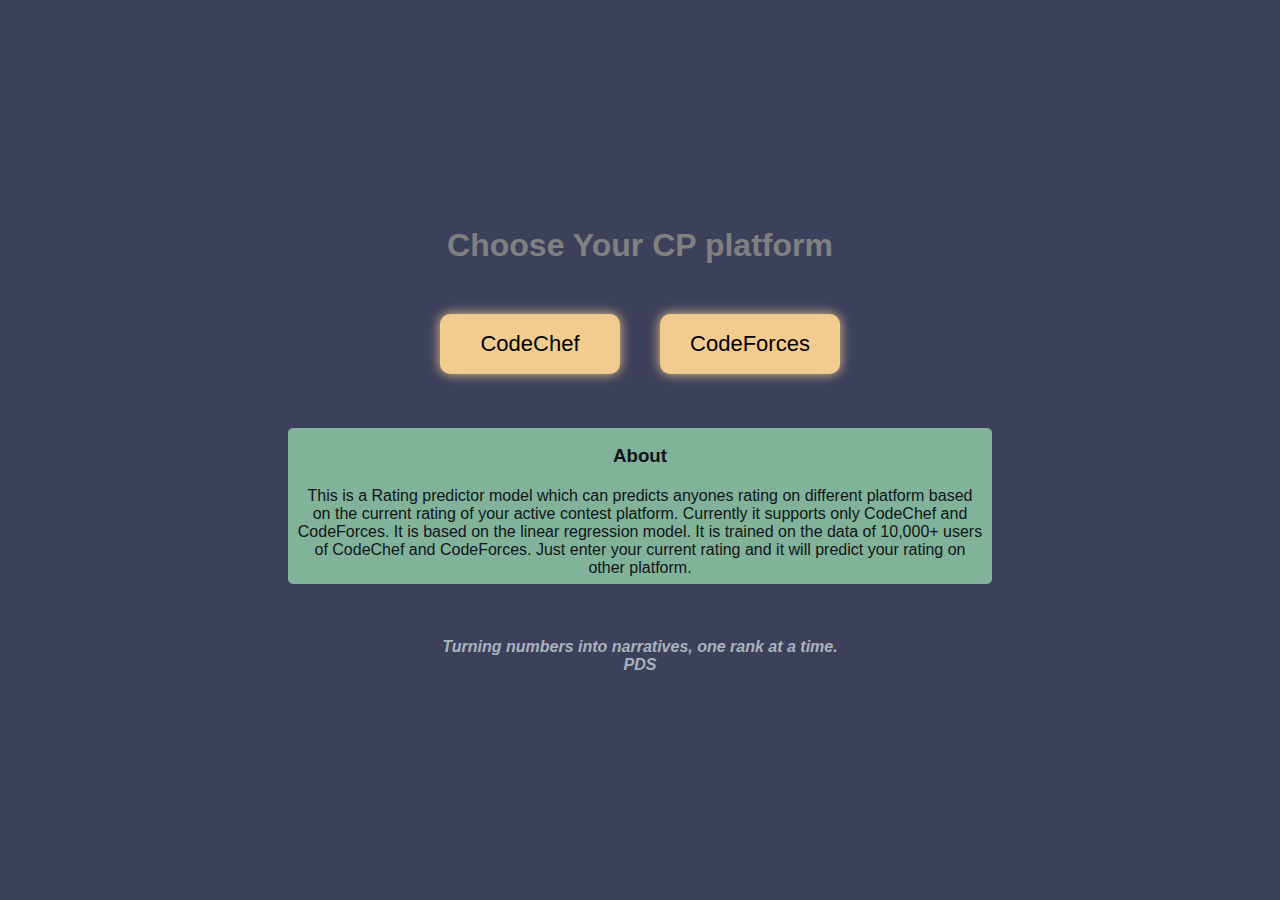
<file: SoM-2024/Week 2/23BCS201/bonus_assignment/index.html>
<!DOCTYPE html>
<html lang="en">
<head>
    <meta charset="UTF-8">
    <meta name="viewport" content="width=device-width, initial-scale=1.0">
    <title>rating_converter</title>
    <link rel="stylesheet" href="style.css">
</head>
<body>
    
    <div class="container">
        <span class="predicton">Rank Predictor</span>
        <h1>Choose Your CP platform</h1>
        <div class="button">
            <button class="chef">CodeChef</button>
            <button class="forces">CodeForces</button>
        </div>
        <div class="main">
            <div class="about  ">
                <h3>About</h3>
                <p>
                    This is a Rating predictor model which can predicts anyones
                    rating on different platform based on the current rating of
                    your active contest platform. Currently it supports only
                    CodeChef and CodeForces. It is based on the linear
                    regression model. It is trained on the data of 10,000+ users
                    of CodeChef and CodeForces. Just enter your current rating
                    and it will predict your rating on other platform.
                </p>
            </div>
            <div class="ask hidden ">
                <h3>Enter Rating</h3>
                <input class ="input"type="numbers" placeholder="Rating">
                <button>Submit</button>
            </div>
        </div>
        <div class="result hidden">
            <h3>your</h3>
            <h4>result</h4>
        </div>
        <div class="footer">
            <h4>Turning numbers into narratives, one rank at a time. </h4>
            <h4>PDS</h4>
            
        </div>
    </div>
   <script src="script.js"></script>
    
</body>
</html>
</file>
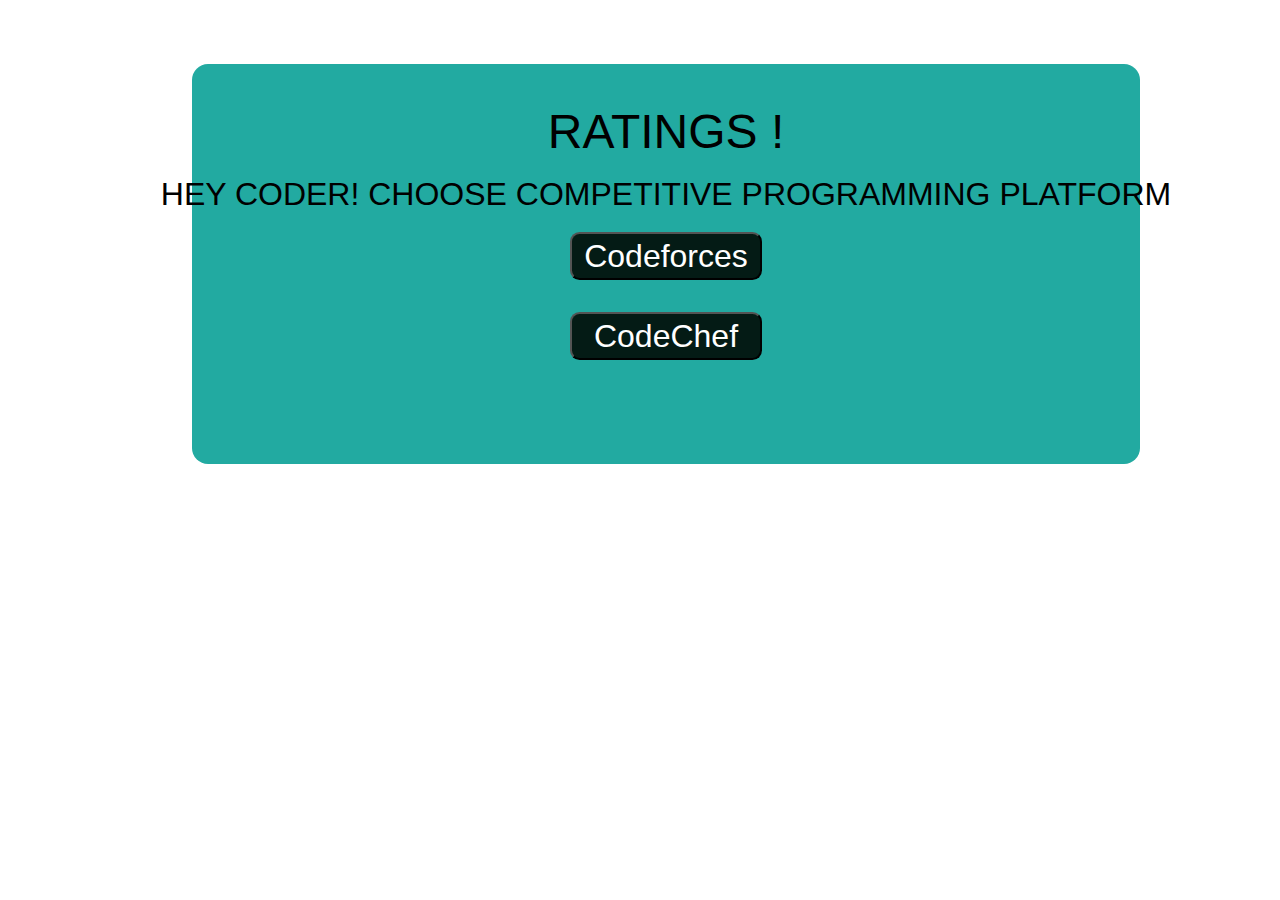
<file: SoM-2024/Week 2/23BEC056/BonusAssignment/index.html>
<!DOCTYPE html>
<html lang="en">
<head>
    <meta charset="UTF-8">
    <meta name="viewport" content="width=device-width, initial-scale=1.0">
    <link rel="stylesheet" href = "style.css">
    <title>Rating Predictor</title>
</head>
<body>
    <div Id="Stage1">
        <p Id="rating"> RATINGS !</p>
        <p Id="command">HEY CODER! CHOOSE COMPETITIVE PROGRAMMING PLATFORM</p>
        <button onclick = "Codeforces()" id = "button1">Codeforces</button>  
        <button id = "button2" onclick = "CodeChef()">CodeChef</button>
    </div>
    <div id = "Stage2andCodeforces">
        <p Id="Rating"> Enter Your Codeforces Rating</p>
        <input id = "input 1">
        <!-- <p id = "predict 1"> Your Predicted CodeChef Rating is: </p> -->
        <button onclick = "Eval1()" id = "Pre">Predict</button>
        <p id ="ans 1"></p><p id ="ans 12"></p>

    </div>
    <div id = "Stage2andCodeChef">
        <p Id="Rating"> Enter Your CodeChef Rating</p>
        <input id = "input 2">
        <button onclick = "Eval2()" id = "Pre">Predict</button>
        <p id ="ans 2"></p><p id ="ans 21"></p>
    </div>
    <script src = "script.js"></script>
</body>
</html>
</file>
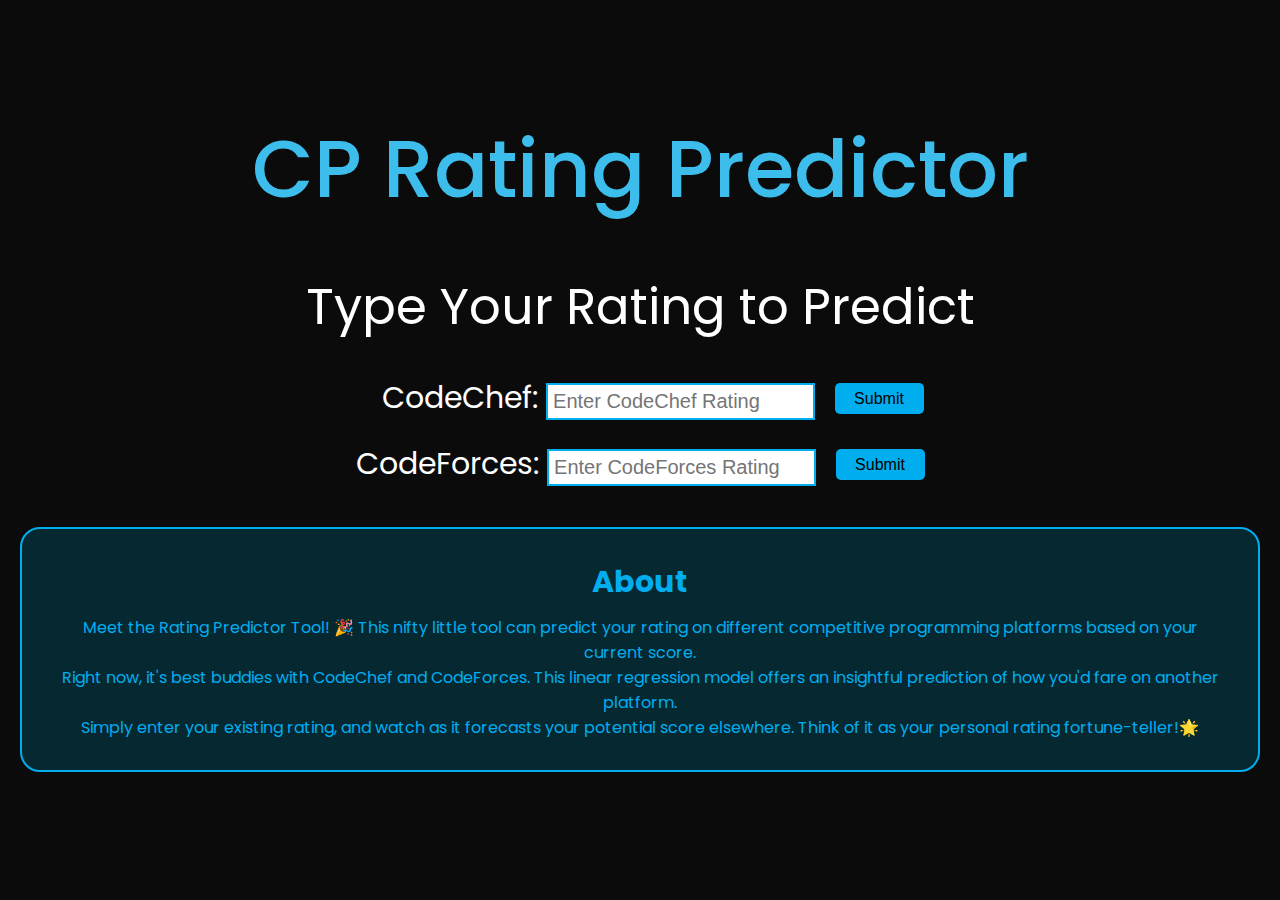
<file: SoM-2024/Week 2/23BEC070/Bonus_Assignment/index.html>
<!DOCTYPE html>
<html lang="en">

<head>
    <meta charset="UTF-8">
    <meta name="viewport" content="width=device-width, initial-scale=1.0">
    <title>CP Rating Predictor</title>
    <link rel="preconnect" href="https://fonts.googleapis.com">
    <link rel="preconnect" href="https://fonts.gstatic.com" crossorigin>
    <link href="https://fonts.googleapis.com/css2?family=Calligraffitti&family=Coming+Soon&family=Open+Sans:ital,wght@0,300..800;1,300..800&family=Playwrite+AU+VIC:wght@100..400&family=Poppins:ital,wght@0,100;0,200;0,300;0,400;0,500;0,600;0,700;0,800;0,900;1,100;1,200;1,300;1,400;1,500;1,600;1,700;1,800;1,900&family=VT323&display=swap" rel="stylesheet">
    <link rel="stylesheet" href="style.css">
</head>

<body>
    <main>
        <div class="box"></div>
        <div class="content">
            <span>CP Rating Predictor</span>
            <span>Type Your Rating to Predict</span>
            <span><span class="platform">CodeChef: </span><input type="number" id="userinput1" 
                    placeholder=" Enter CodeChef Rating"><button onclick="processInput1()">Submit</button></span>
            <span id="result1"></span>
            <span><span class="platform">CodeForces: </span><input type="number" id="userinput2"
                    placeholder=" Enter CodeForces Rating"><button
                    onclick="processInput2()">Submit</button></span>
            <span id="result2"></span>
            <div class="about">
                <div>About</div>
                <div>Meet the Rating Predictor Tool! 🎉 This nifty little tool can predict your rating on different
                    competitive programming platforms based on your current score.</div>
                <div> Right now, it's best buddies with CodeChef and CodeForces. This linear regression model offers an
                    insightful prediction of how you'd fare on another platform.</div>
                <div> Simply enter your existing rating, and watch as it forecasts your potential score elsewhere. Think
                    of it as your personal rating fortune-teller!🌟</div>
            </div>
        </div>
    </main>
    <script src="script.js"></script>
</body>

</html>
</file>
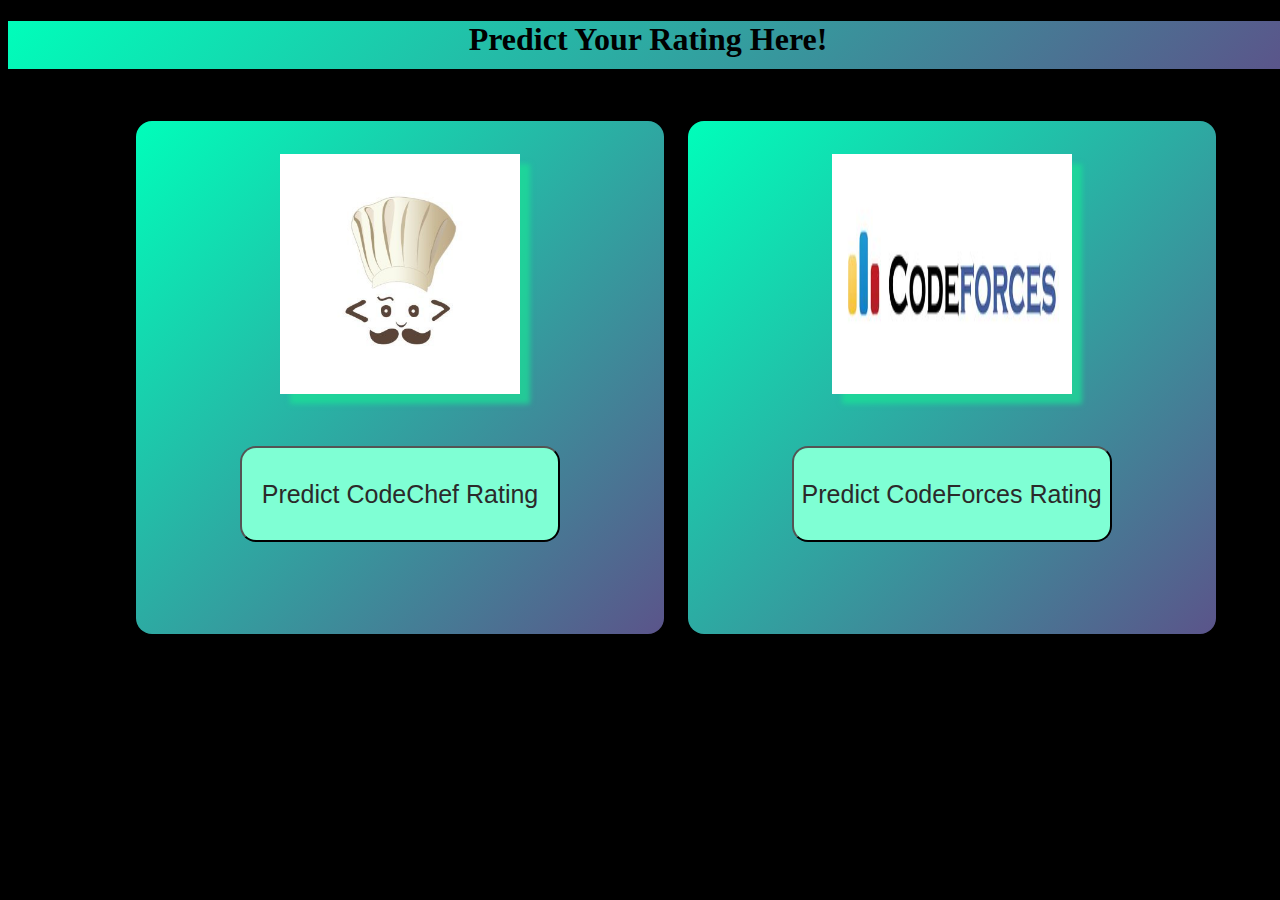
<file: SoM-2024/Week2/23BSM023/Bonus Assignment/Frontend/index.html>
<!DOCTYPE html>
<html lang="en">
<head>
    <meta charset="UTF-8">
    <meta name="viewport" content="width=device-width, initial-scale=1.0">
    <title>Rating Predictor</title>

    <link rel="stylesheet" href="css.css">
</head>
<body class="body">
    <div class="header">
        <h1>Predict Your Rating Here!</h1>
    </div>
    <div class="grid-container">
        <div class="grid-item">
            <img src="./src/codechef logo.jpeg" alt="CodeChef Logo" class="gridimg">
            <div>
                <button id="chefbutton" class="submitbutton">Predict CodeChef Rating</button>
            </div>
            
        </div>
        
        <div class="grid-item">
            <img src="./src/codeforces.jfif" alt="CodeForces Logo" class="gridimg">
            <div>
                <button  id="forcesbutton" class="submitbutton">Predict CodeForces Rating</button>
            </div>
        </div>
        
    </div>
    <div class="overlay" id="overlay"></div>
    <div class="popup" id="popup">
        <div id="title"><h3  id="display"></h3></div>
        <div id="input"><input type="number" min="0" id="numberInput" name="numberInput" placeholder="Enter your number" required>
        </div>
        <div id="buttons">
            <span class="span"><button  id="eval">Evaluate</button></span>
            <span class="span"><button  id="close">Close</button></span>
        </div>
            
        
        
        
        
        
       
    </div>

    


    <script src="scripts.js"></script> 
</body>
</html>
</file>
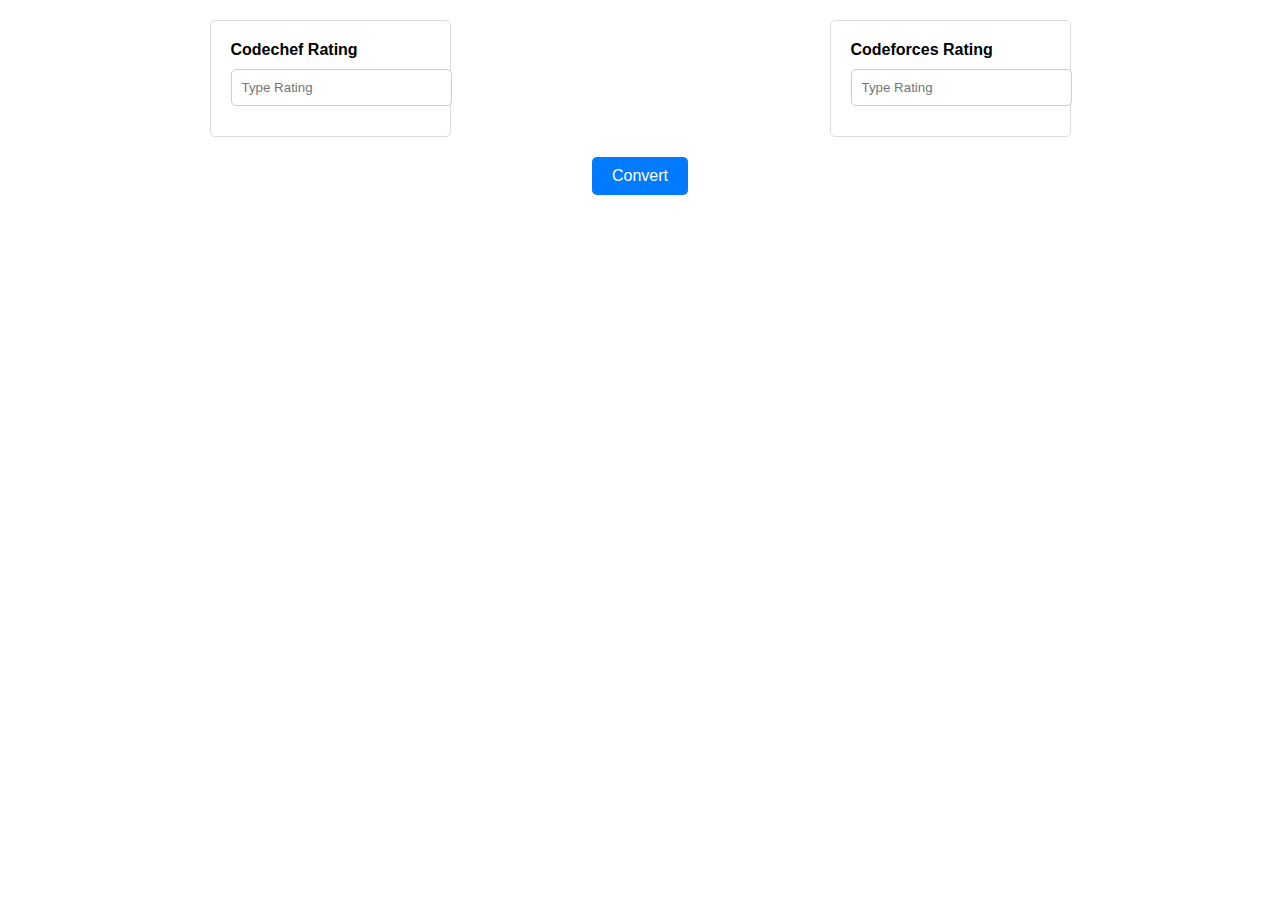
<file: SoM-2024/Week 2/23BCS155/Bonus Assignment/ml2.html>
<!DOCTYPE html>
<html lang="en">
<head>
    <meta charset="UTF-8">
    <meta name="viewport" content="width=device-width, initial-scale=1.0">
    <title>Rating Converter</title>
    <link rel="stylesheet" href="ml2.css">
</head>
<body>
    <div class="mainbox">
        <div class="codechef">
            <label for="codechef-rating">Codechef Rating</label>
            <input type="number" placeholder="Type Rating" id="codechef-rating">
        </div>
        <div class="codeforces"> 
            <label for="codeforces-rating">Codeforces Rating</label>
            <input type="number" placeholder="Type Rating" id="codeforces-rating">
        </div>
    </div>
    <div class="but">
        <button id="convert_but">Convert</button>
    </div>
    <div id="result"></div>
    <script src="ml2.js"></script>
</body>
</html>
</file>
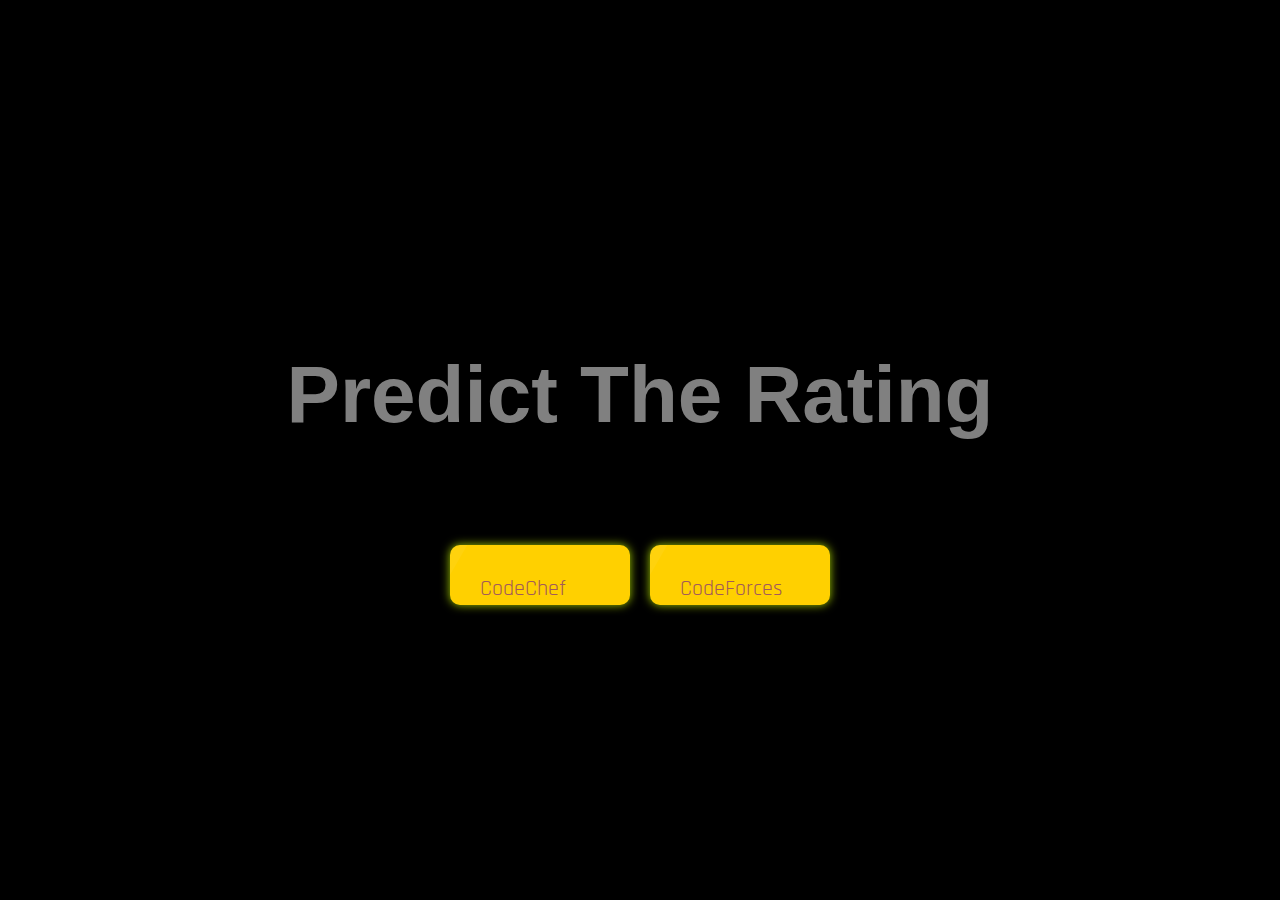
<file: SoM-2024/Week 2/23BEC118/Bonus Assignment/index1.html>
<!DOCTYPE html>
<html>
    <head>
        <meta charset="UTF-8" />
        <meta name="viewport" content="width=device-width, initial-scale=1.0" />
        <link href="style1.css" rel="stylesheet" />
        <a href=" https://github.com/shrutisachan08/web_cc.git"></a>
        <title>Correlation</title>
    </head>
    <body>
        <header>
            <h1>Predict The Rating</h1>
        </header>

        <div class="button-container">
            <button id="codechef">CodeChef</button>
            <button id="codeforces">CodeForces</button>
        </div>

        <div class="card" id="card">
            <h2 id="inp">Input the rating</h2>
            <input type="number" id="rank" placeholder="Rating" />
            <button id="Submit">Submit</button>
        </div>

        <div id="modal-box" class="modal">
            <div class="modal-content">
                <span class="close">&times;</span>
                <h2 id="out">The predicted Rating is</h2>
                <p id="output">:-</p>
            </div>
        </div>
        <script src="java1.js"></script>   
        </body></html>
</file>
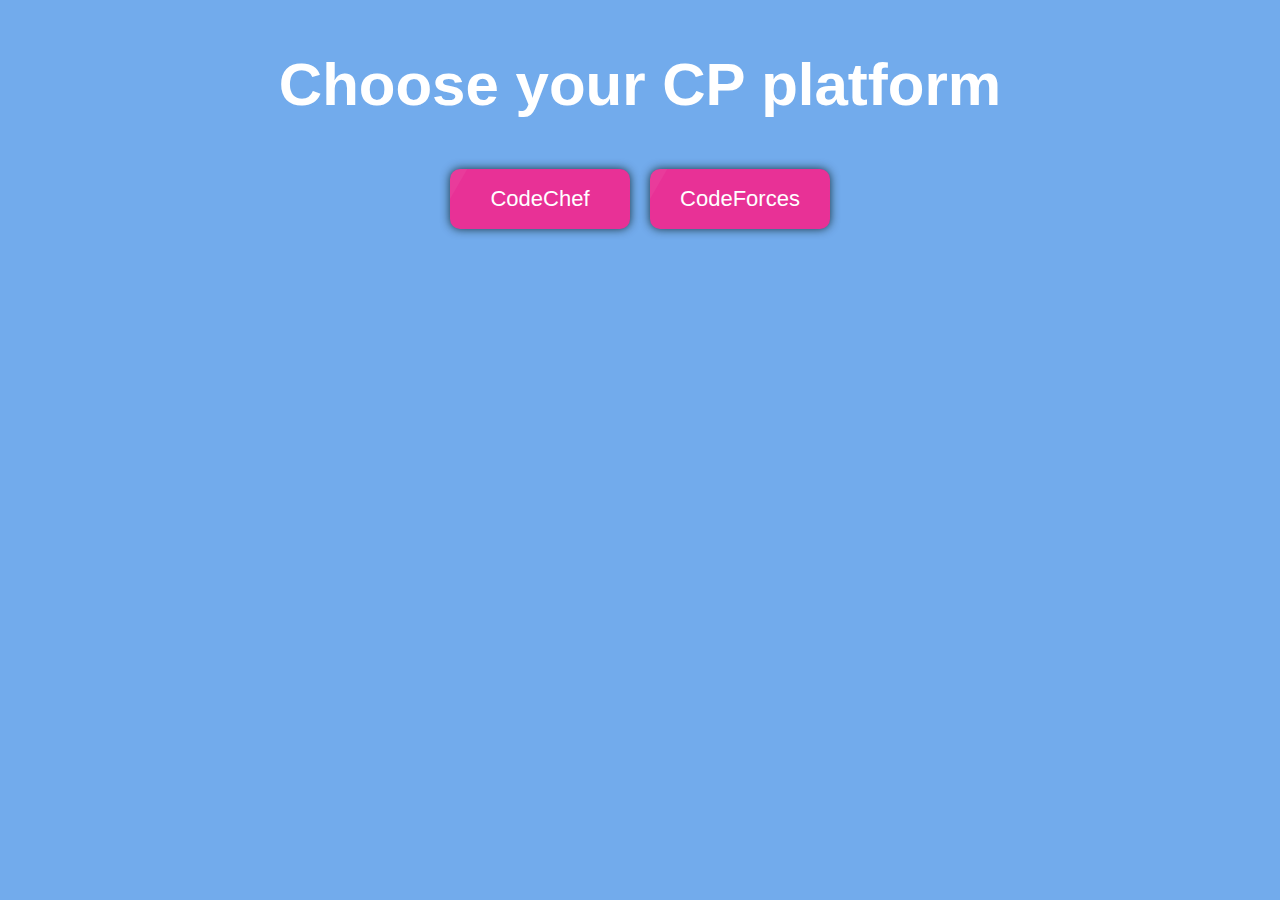
<file: SoM-2024/Week 2/23BCS195/Bonus Assignment/Rating_Predictor/rating.html>
<!DOCTYPE html>
<html>
    <head>
        <meta charset="UTF-8" />
        <meta name="viewport" content="width=device-width, initial-scale=1.0" />
        <link href="rating.css" rel="stylesheet" />
        <title>Rating predictor</title>
    </head>
    <body>
        <header>
            <h1>Choose your CP platform</h1>
        </header>

        <div class="button-container">
            <button id="codechef">CodeChef</button>
            <button id="codeforces">CodeForces</button>
        </div>

        <div class="card" id="card">
            <h2 id="inp">Enter your Rating</h2>
            <input type="number" id="rank" placeholder="Rating" />
            <button id="submit">Submit</button>
        </div>

        <!-- Modal Box -->
        <div id="modal-box" class="modal">
            <div class="modal-content">
                <span class="close">&times;</span>
                <h2 id="out">Your Predicted Rating</h2>
                <p id="output">Rating :</p>
            </div>
        </div>
        
        <script src="rating.js"></script>
    </body>
</html>
</file>
<file: SoM-2024/Week 2/23BCS201/bonus_assignment/style.css>
*{
    margin: 0;
    padding: 0;
    box-sizing: border-box;
    font-family: sans-serif,system-ui, -apple-system, BlinkMacSystemFont, 'Segoe UI', Roboto, Oxygen, Ubuntu, Cantarell, 'Open Sans', 'Helvetica Neue', sans-serif;
}
body{
    scrollbar-width: 0px;
}

.container{
    width: 100vw;
    height: 100vh;
    display: flex;
    flex-direction: column;
    justify-content: center;
    align-items: center;
    background-color: #3D405B;
    gap: 50px;
    position: relative;
    scrollbar-width: 0;
}
.container h1{
    color: gray
    
}
.predicton{
    position: absolute;
    font-family: sans-serif,system-ui, -apple-system, BlinkMacSystemFont, 'Segoe UI', Roboto, Oxygen, Ubuntu, Cantarell, 'Open Sans', 'Helvetica Neue', sans-serif;
    display: flex;
    justify-content: flex-end;
    left: 2%;
    top: 2%;
    font-style: italic;
    font-weight: bold;
    min-width: 40vw;
    
    font-size: 20px;
    color:  #F2CC8f ;
    text-shadow: 0 0 15px #09090b;
    opacity:0;
    transform: translateX(-100%);
    animation: slideIn 1s ease-in-out forwards, pause 1s forwards, slideOut 1s ease-in-out forwards;
}
@keyframes slideIn {
    to {
        opacity: 0.1;
        transform: translateX(0);
    }
}
@keyframes pause {
    0%, 100% {
        opacity: 0.5;
        transform: translateX(0);
    }
    50% {
        opacity: 0.8;
        transform: translateX(0);
    }
}
@keyframes slideOut {
    from {
        opacity: 0.1;
        transform: translateX(0);
    }
    to {
        opacity: 1;
        transform: translateX(-75%);
    }
}

.button{
    display: flex;
    gap: 20px;
    
}

@keyframes button-glitch {
    0% {
        transform: skewX(-40deg);
    }
    100% {
        transform: skewX(0deg);
    }
}
.button button{
    font-family: 'Rajdhani', sans-serif;
    width: 180px;
    height: 60px;
    font-size: 22px;
    margin: 0 10px;
    border: none;
    border-radius: 10px;
    background-color: #F2CC8f;
    color: #000000;
    box-shadow: 0 0 12px #f2cc8ff0;
    outline: none;
    cursor: pointer;
    transition: background-color 0.3s, box-shadow 0.3s;
    position: relative;
    overflow: hidden;
    animation: button-glitch 1.5s;
}
.button button:hover{
    background-color: #F4F1DE;
    box-shadow: 0 0 12px #F4F1DE;
}
.about{
  
    
    z-index: 1;
    display: flex;
    /* flex-direction: column; */
    justify-content: center;
    align-items: center;
    gap: 20px;
    color: #111418;
    background-color: #81B29A;
    max-width: 55vw;
    width: max-content;
    height: 35vh;
    height: max-content;
    flex-wrap: wrap;
    overflow: hidden;
    padding: 7px 5px 7px 5px;
    border-radius: 5px;
    margin: 4px;
    text-align: center;
    
}
.about h3{
    padding-top: 10px;
}
.about > *{
   
    margin-left: 4px;
    margin-right: 4px;
}

.ask{
    
    display: flex;
    flex-direction: column;
    justify-content: center;
    align-items: center;
    gap: 27px;
    color: #14171e;
    background-color: #81B29A;
    width: max-content;
    
    height: max-content;
    padding: 7px 5px 7px 5px;
    border-radius: 5px;
    margin: 4px;
    text-align: center;
    box-shadow: 0px 10px 20px rgba(0, 0, 0, 0.9);
    animation: card-appear 0.5s ease;

    
}
@keyframes card-appear {
    0% {
        transform: translateY(-100px);
        opacity: 0;
    }
    100% {
        transform: translateY(0);
        opacity: 1;
    }
   
}
.ask > *{
    margin: 6px;
}
.ask input{
    padding: 5px;
    margin: 2px;
    border: 1px solid #0a0d14;
    border-radius: 5px;
    background-color: #1e1e1e00;
    color: #030507;

    
}
.ask button{
    color: #abb2bf;
    background-color: #555555;
    margin: 10px 0px 0px;
    padding: 6px 10px;
    border: none;
    border-radius: 2px;
    font-weight: 700;
}
.result{
     
    display: flex;
    flex-direction: column;
    justify-content: center;
    align-items: center;
    gap: 27px;
    color: #14171e;
    background-color: #81B29A;
    width: 27vw;
    height: max-content;
    padding: 7px 5px 7px 5px;
    border-radius: 5px;
    margin: 4px;
    text-align: center;
    box-shadow: 0px 10px 20px rgba(0, 0, 0, 0.9);
    animation: card-appear 0.5s ease;

}
.footer h4{
    display: flex ;
    justify-content: center;
    color: #abb2bf;
    font-style: italic;
    
    font-family: 'Rajdhani', sans-serif;
    
}
.hidden {
    display: none;
}
</file>
<file: SoM-2024/Week 2/23BEC056/BonusAssignment/style.css>
html{
    padding: 0%;
    margin: 0%;
    height: 100%;
    width: 100%;
    font-size: 100%;
}
p{
    font-size: 1.2rem;
    display: inline;
}

#Stage1{
    /* visibility: hidden; */
    font-family: 'Franklin Gothic Medium', 'Arial Narrow', Arial, sans-serif;
    display: flex;
    flex-direction: column;
    justify-content: center;
    align-items: center;
    background-color: #22AAA1;
    width: 75%;
    height: 25rem;
    margin-top: 4rem;
    margin-left: 11.5rem;
    border-radius: 1rem;
}

#rating{
    position: absolute;
    font: bolder;
    font-size: 3rem;
    top: 3.5rem;
}
#command{
    position: absolute;
    font : light;
    font-size: 2rem;
    top: 8.5rem;
    margin: 2.5rem;
    margin-bottom: 1rem;
}
#button2{
    background-color: #041B15;
    font-size: 2rem;
    color: white;
    height: 3rem;
    width: 12rem;
    border-radius: 0.6rem;

}
#button1{
    margin: 2rem;
    margin-top: 4rem;
    background-color: #041B15;
    font-size: 2rem;
    color: white;
    height: 3rem;
    width: 12rem;
    border-radius: 0.6rem;
}

#Stage2andCodeforces{
    visibility: hidden;
    position : absolute;
    top: 2rem;
    font-family: 'Franklin Gothic Medium', 'Arial Narrow', Arial, sans-serif;
    display: flex;
    flex-direction: column;
    justify-content: center;
    align-items: center; 
    background-color: #22AAA1;
    width: 65%;
    height: 25rem;
    margin-left: 12.3rem;
    border-radius: 1rem;
    padding: 2rem;
}
#Stage2andCodeChef{
    visibility: hidden;
    position : absolute;
    top: 2rem;
    font-family: 'Franklin Gothic Medium', 'Arial Narrow', Arial, sans-serif;
    display: flex;
    flex-direction: column;
    justify-content: center;
    align-items: center; 
    background-color: #22AAA1;
    width: 65%;
    height: 25rem;
    margin-left: 12.3rem;
    border-radius: 1rem;
    padding: 2rem;
}
#Rating{
    font-size: 3rem;
    position : absolute;
    top: 3rem;
}
input{
    height: 2.3rem;
    width: 12rem;
    border: black;
    border-radius: 0.5rem;
    font-size: 1.5rem;
    margin-bottom: 2rem;
    margin-top: 5rem;
}
#Pre{
    background-color: #041B15;
    font-size: 1.5rem;
    color: white;
    height: 2.5rem;
    width: 11rem;
    border-radius: 0.6rem;
}
</file>
<file: SoM-2024/Week 2/23BEC070/Bonus_Assignment/style.css>
* {
    margin: 0;
    padding: 0;
    border: 0;
}

body{
    font-family: "Poppins", sans-serif;
    background-color: #2C2C2C; 
    color: #FFFFFF; 
}

main {
    height: 100vh;
    background-image: url("https://media.assettype.com/analyticsinsight%2Fimport%2Fwp-content%2Fuploads%2F2021%2F08%2Fcompetitive-programming.jpg");
    background-position: center;
    background-repeat: no-repeat;
    background-size: max(2000px, 100vw);
}

.box {
    height: 100vh;
    background-color: black;
    opacity: 0.74;
    position: relative;
}

.content {
    height: 100%;
    display: flex;
    align-items: center;
    justify-content: center;
    color: white;
    position: absolute;
    top: 0px;
    left: 50%;
    transform: translateX(-50%);
    flex-direction: column;
    width: 100%;
    text-align: center;
}

.content> :nth-child(1) {
    font-size: 80px;
    margin-bottom: 40px;
    font-weight: 500;
    color: #3dbdeb;
}

.content> :nth-child(2) {
    font-size: 50px;
    margin-bottom: 30px;
    font-weight: 400;
}

.content> :nth-child(3) {
    margin-left: 25px;
}

.about {
    padding: 30px;
    border: 2px solid #00AEEF;
    margin: 20px;
    border-radius: 20px;
    background-color: rgba(5, 43, 53, 0.9);
    color: #00AEEF;
}

.about> :nth-child(1) {
    font-size: 30px;
    margin-bottom: 10px;
    font-weight: 700;
}

.platform {
    font-size: 30px;
}

input {
    font-size: 20px;
    height: 33px;
    border: 2px solid #00AEEF;
}

button {
    height: 31px;
    width: 89px;
    margin-left: 20px;
    position: relative;
    top: -4px;
    border-radius: 5px;
    font-size: 16px;
    background-color: #00AEEF;
    transition: background-color 0.3s ease;
}

button:hover {
    background-color: #007B9E;
}

button:active {
    transform: scale(0.98);
}

#result1,
#result2 {
    margin: 10px;
    font-size: 20px;
}
</file>
<file: SoM-2024/Week2/23BSM023/Bonus Assignment/Frontend/css.css>
.body{
    background-color:black;
    width: 100%;
}
.header{
    background: linear-gradient(135deg, #00feba , #5b548a);
    width: 100%;
    height: 3em;
    margin: 0;
    padding: 0;
    text-align: center;
    
}
.grid-container {
    display: grid;
    grid-template-columns: 1fr 1fr ;
    gap: 7%;
    padding-left: 10%;
    padding-right: 10%;
    padding-top: 4%;
}
.grid-item {
    background: linear-gradient(135deg, #00feba , #5b548a);
    padding-left: 5%;
    padding-right: 5%;
    padding-top: 7%;
    text-align: center;
    height: 30rem;
    width: 30rem;
    border-radius: 1rem;
}
@media (max-width: 960px) {
    .grid-container {
        grid-template-columns: 1fr;
    }
    
}
.gridimg{
    height: 50%;
    width: 50%;
    
    box-shadow: 10px 10px 5px  rgba(27, 225, 149, 0.7);

}
.submitbutton{
    width: 20rem;
    height: 6rem;
    margin-top: 3rem;
    border-radius: 1rem; 
    font-family: 'Franklin Gothic Medium', 'Arial Narrow', Arial, sans-serif;
    font-size: 25px;
    color: #2b2a2a;
    background-color: aquamarine;
    
      
}

.submitbutton:hover {
    background: linear-gradient(135deg, #f49a3a , #ffe364);
    box-shadow: 10px 10px 5px  rgba(214, 216, 80, 0.7) ;
}

.popup {
    display: none;
    position: fixed;
    justify-content: center;
    align-items: center;
    top: 50%;
    left: 50%;
    transform: translate(-50%, -50%);
    width: 40rem;
    height:20em;
    padding: 20px;
    border: 1px solid #ccc;
    background-color: #fff;
    box-shadow: 0 0 10px rgba(0, 0, 0, 0.1);
    z-index: 1000;

}
.overlay {
    display: none;
    position: fixed;
    top: 0;
    left: 0;
    width: 100%;
    height: 100%;
    background-color: rgba(0, 0, 0, 0.5);
    z-index: 999;
}
.close-btn {
    display: inline-block;
    margin-top: 10px;
    padding: 5px 10px;
    background-color: #f36e6e;
    color: #fff;
    text-align: center;
    cursor: pointer;
    border-radius: 5px;
}
.evaluate-btn {
    display: inline-block;
    margin-top: 10px;
    padding: 5px 10px;
    background-color: #007BFF;
    color: #fff;
    text-align: center;
    cursor: pointer;
    border-radius: 5px;
   
}
.display{
    background-color: #f5e44e;
}
.popup #title{
    background-color: #fdffb6;
    width: 100%;
    height: 30%;
    justify-content: center;
    align-items: center;
}
.popup #title #display{
    font-family: 'Gill Sans', 'Gill Sans MT', Calibri, 'Trebuchet MS', sans-serif;
    font-size: xx-large;
    padding-top: 0.8rem;
    padding-left: 5.5rem;
    color:rgb(93, 87, 87);
    
    
    
    
}
.popup  #input #numberInput{
    font-family: 'Gill Sans', 'Gill Sans MT', Calibri, 'Trebuchet MS', sans-serif;
    margin-top: 1rem;
    width: 90%;
    height: 3rem;
    margin-left: 2rem;
    text-align: center;
    font-size: x-large;
    
    
}
.popup #buttons{
    display: grid;
    grid-template-columns: 1fr 1fr ;
    height:fit-content;
    margin-top: 1rem;
    gap: 1rem;
    

}
.popup #buttons #span{
    width: fit-content;
    height: fit-content;
}

.popup #buttons #eval{
    width: 100%;
    height: 200%;
    border-radius: 0.4rem;
    background-color: #007BFF;
    font-family: 'Gill Sans', 'Gill Sans MT', Calibri, 'Trebuchet MS', sans-serif;
    text-emphasis-color: white;
    font-size: large;
    color: #fff;
}
.popup #buttons #close{
    width: 100%;
    height: 200%;
    border-radius: 0.4rem;
    background-color: #f36e6e;
    font-family: 'Gill Sans', 'Gill Sans MT', Calibri, 'Trebuchet MS', sans-serif;
    font-size: large;
    color: #fff;
}
</file>
<file: SoM-2024/Week 2/23BCS155/Bonus Assignment/ml2.css>
body {
    font-family: Arial, sans-serif;
    margin: 20px;
}

.mainbox {
    display: flex;
    justify-content: space-around;
    margin-bottom: 20px;
}

.codechef, .codeforces {
    border: 1px solid #ddd;
    padding: 20px;
    border-radius: 5px;
}

label {
    display: block;
    margin-bottom: 10px;
    font-weight: bold;
}

input[type="number"] {
    width: 100%;
    padding: 10px;
    margin-bottom: 10px;
    border: 1px solid #ccc;
    border-radius: 5px;
}

.but {
    text-align: center;
    margin-bottom: 20px;
}

button {
    padding: 10px 20px;
    border: none;
    border-radius: 5px;
    background-color: #007BFF;
    color: white;
    font-size: 16px;
    cursor: pointer;
}

button:hover {
    background-color: #0056b3;
}

#result {
    text-align: center;
    font-size: 18px;
    font-weight: bold;
}
</file>
<file: SoM-2024/Week 2/23BEC118/Bonus Assignment/style1.css>
@import url("https://fonts.googleapis.com/css2?family=Rajdhani&display=swap");
    h1 {
        color: gray;
        font-family: 'Segoe UI', sans-serif;
        font-size: 5rem; 
        text-align: center;
        margin-top:30x;
        margin-bottom: 30;
    }
    body {
        background-color:black;
        display: flex;
        justify-content: center;
        align-items: center;
        height: 100vh;
        margin: 0;
        flex-direction: column;
    }
    .button-container {
        text-align: center;
    }

    .button-container button {
        background-color:blueviolet;
        color: rgb(157, 51, 51);
        padding: 30px;
        text-align: center;
        text-decoration: none;
        display: inline-flex;
        font-size: 16px;
        margin: 50px;
        cursor: pointer;
        border: none;
        border-radius: 10px;
    }

    .button-container button:hover {
        background-color: #a06b45;
    }
    .card {
        display: none;
        width: 300px;
        margin: 0 auto;
        margin-top: 50px;
        background-color: #282c34;
        padding: 20px;
        border-radius: 10px;
        text-align: center;
        box-shadow: 0px 10px 20px rgba(0, 0, 0, 0.9);
        animation: create-appear 0.5s ease;
    }
    
    
    input {
        font-family: 'Rajdhani', sans-serif;
        width: 80%;
        padding: 12px;
        border-radius: 10px;
        border: 1px solid #abb2bf;
        margin-top: 6px;
        margin-bottom: 16px;
        background-color: #282c34;
        color: #abb2bf;
        font-size: 20px;
    }
    
    button {
        width: 120px;
        height: 40px;
        font-size: 18px;
        border-radius: 10px;
        background-color: #555;
        color: #abb2bf;
        border: none;
        margin-top: 10px;
        cursor: pointer;
        position: relative;
        overflow: hidden;
        transition: background-color 0.3s, box-shadow 0.3s;
    }
    
    button::before {
        content: "";
        position: absolute;
        width: 100%;
        height: 100%;
        top: 0;
        left: -100%;
        background-color: #fff;
        opacity: 0.1;
        pointer-events: none;
        transform: skewX(-30deg);
        transition: left 0.3s cubic-bezier(0.5, -0.5, 0.5, 1.5);
    }
    
    button:hover {
        background-color: #3e4452;
        box-shadow: 0 0 20px rgba(0, 0, 0, 0.8);
    }
    
    button:hover::before {
        left: 100%;
    }
    
    button:active {
        background-color: #22272e;
        box-shadow: 0 0 10px rgba(0, 0, 0, 0.3);
    }
    .modal {
        display: none;
        position: fixed;
        z-index: 2;
        left: 0;
        top: 0;
        width: 100%;
        height: 100%;
        overflow: auto;
        background-color: rgba(0, 0, 0, 0.6);
    }
    
    .modal-content {
        background-color: #282c34;
        margin: 20% auto;
        padding: 20px;
        border: 1px solid #abb2bf;
        width: 300px;
        border-radius: 10px;
        text-align: center;
        animation: structure-appear 0.5s ease;
    }
    .close {
        color: #abb2bf;
        float: right;
        font-size: 32px;
        font-weight: bold;
        cursor: pointer;
        transition: color 0.4s;
    }
    
    .close:hover,
    .close:focus {
        color: #2e00e6;
        text-decoration: none;
        cursor: pointer;
    }
    .button-container {
        display: flex;
        justify-content: center;
        margin-top: 50px;
    }
    
    
    .button-container button {
        font-family: 'Rajdhani', sans-serif;
        width: 180px;
        height: 60px;
        font-size: 22px;
        margin: 0 10px;
        border: none;
        border-radius: 10px;
        background-color: #ffd000;
        color: #a25a5a;
        box-shadow: 0 0 10px rgba(204, 255, 0, 0.8);
        outline: none;
        cursor: pointer;
        transition: background-color 0.3s, box-shadow 0.3s;
        position: relative;
        overflow: hidden;
        animation: button-glitch 1.5s ;
    }
    
    .button-container button:before {
        content: "";
        position: absolute;
        width: 100%;
        height: 100%;
        top: 0;
        left: -100%;
        background-color: rgba(255, 255, 255, 0.1);
        opacity: 0.5;
        transform: skewX(-30deg);
        transition: left 0.3s cubic-bezier(0.5, -0.5, 0.5, 1.5);
    }
    
    .button-container button:hover {
        background-color: #6f00ff;
        box-shadow: 0 0 20px rgba(0, 30, 255, 0.8);
    }
    
    .button-container button:hover:before {
        left: 100%;
    }
    
    .button-container button:active {
        background-color: #2e00e6;
        box-shadow: 0 0 10px rgba(85, 0, 255, 0.8);
    }
</file>
<file: SoM-2024/Week 2/23BCS195/Bonus Assignment/Rating_Predictor/rating.css>
body {
    font-family: 'Poppins', sans-serif;
    background-color: #72abec;
    color: #b6247e;
    margin: 0;
    padding: 0;
}

h1 {
    font-family: 'Poppins', sans-serif;
    text-align: center;
    margin-top: 50px;
    font-size: 60px;
    color: #ffffff;
    animation: title-appear 0.5s ease;
}

.card {
    display: none;
    width: 300px;
    margin: 0 auto;
    margin-top: 50px;
    background-color: #ffffff;
    padding: 20px;
    border-radius: 10px;
    text-align: center;
    box-shadow: 0px 10px 20px #664bd28e;
    animation: card-appear 0.5s ease;
}

input {
    font-family: 'Poppins', sans-serif;
    width: 80%;
    padding: 12px;
    border-radius: 10px;
    border: 1px solid #6a94e3;
    margin-top: 6px;
    margin-bottom: 16px;
    background-color: #769ff3;
    color: #f0f2f5;
    font-size: 20px;
}

button {
    width: 120px;
    height: 40px;
    font-size: 18px;
    border-radius: 10px;
    background-color: #ca80dc;
    color: #edf0f5;
    border: none;
    margin-top: 10px;
    cursor: pointer;
    position: relative;
    overflow: hidden;
    transition: background-color 0.3s, box-shadow 0.3s;
}

button::before {
    content: "";
    position: absolute;
    width: 100%;
    height: 100%;
    top: 0;
    left: -100%;
    background-color: #fff;
    opacity: 0.1;
    pointer-events: none;
    transform: skewX(-30deg);
    transition: background-color 0.5s ease;
}

button:hover {
    background-color: #3e4452;
    box-shadow: 0 0 20px rgba(0, 0, 0, 0.8);
}

button:hover::before {
    left: 100%;
}

button:active {
    background-color: #01367f;
    box-shadow: 0 0 10px rgba(0, 0, 0, 0.3);
}

.modal {
    display: none;
    position: fixed;
    z-index: 2;
    left: 0;
    top: 0;
    width: 100%;
    height: 100%;
    overflow: auto;
    background-color: rgba(0, 0, 0, 0.6);
}

.modal-content {
    background-color: #1b59d7;
    margin: 20% auto;
    padding: 20px;
    border: 1px solid #abb2bf;
    color:#ffffff;
    width: 300px;
    border-radius: 10px;
    text-align: center;
    animation: modal-appear 0.5s ease;
}

.close {
    color: #dce0e9;
    float: right;
    font-size: 32px;
    font-weight: bold;
    cursor: pointer;
    transition: color 0.4s;
}

.close:hover,
.close:focus {
    color: #e61111;
    text-decoration: none;
    cursor: pointer;
}

.button-container {
    display: flex;
    justify-content: center;
    margin-top: 50px;
}


.button-container button {
    font-family: 'Poppins', sans-serif;
    width: 180px;
    height: 60px;
    font-size: 22px;
    margin: 0 10px;
    border: none;
    border-radius: 10px;
    background-color: #e83196;
    color: #ffffff;
    box-shadow: 0 0 10px rgba(1, 23, 18, 0.8);
    outline: none;
    cursor: pointer;
    transition: background-color 0.3s, box-shadow 0.3s;
    position: relative;
    overflow: hidden;
}

.button-container button:before {
    content: "";
    position: absolute;
    width: 100%;
    height: 100%;
    top: 0;
    left: -100%;
    background-color: rgba(255, 255, 255, 0.1);
    opacity: 0.5;
    transform: skewX(-30deg);
    transition: background-color 0.5s ease;
}

.button-container button:hover {
    background-color: #1f57b7;
    box-shadow: 0 0 20px rgba(2, 19, 19, 0.8);
}

.button-container button:hover:before {
    left: 100%;
}

.button-container button:active {
    background-color: #1486cc;
    box-shadow: 0 0 10px rgba(1, 8, 7, 0.8);
}
</file>
